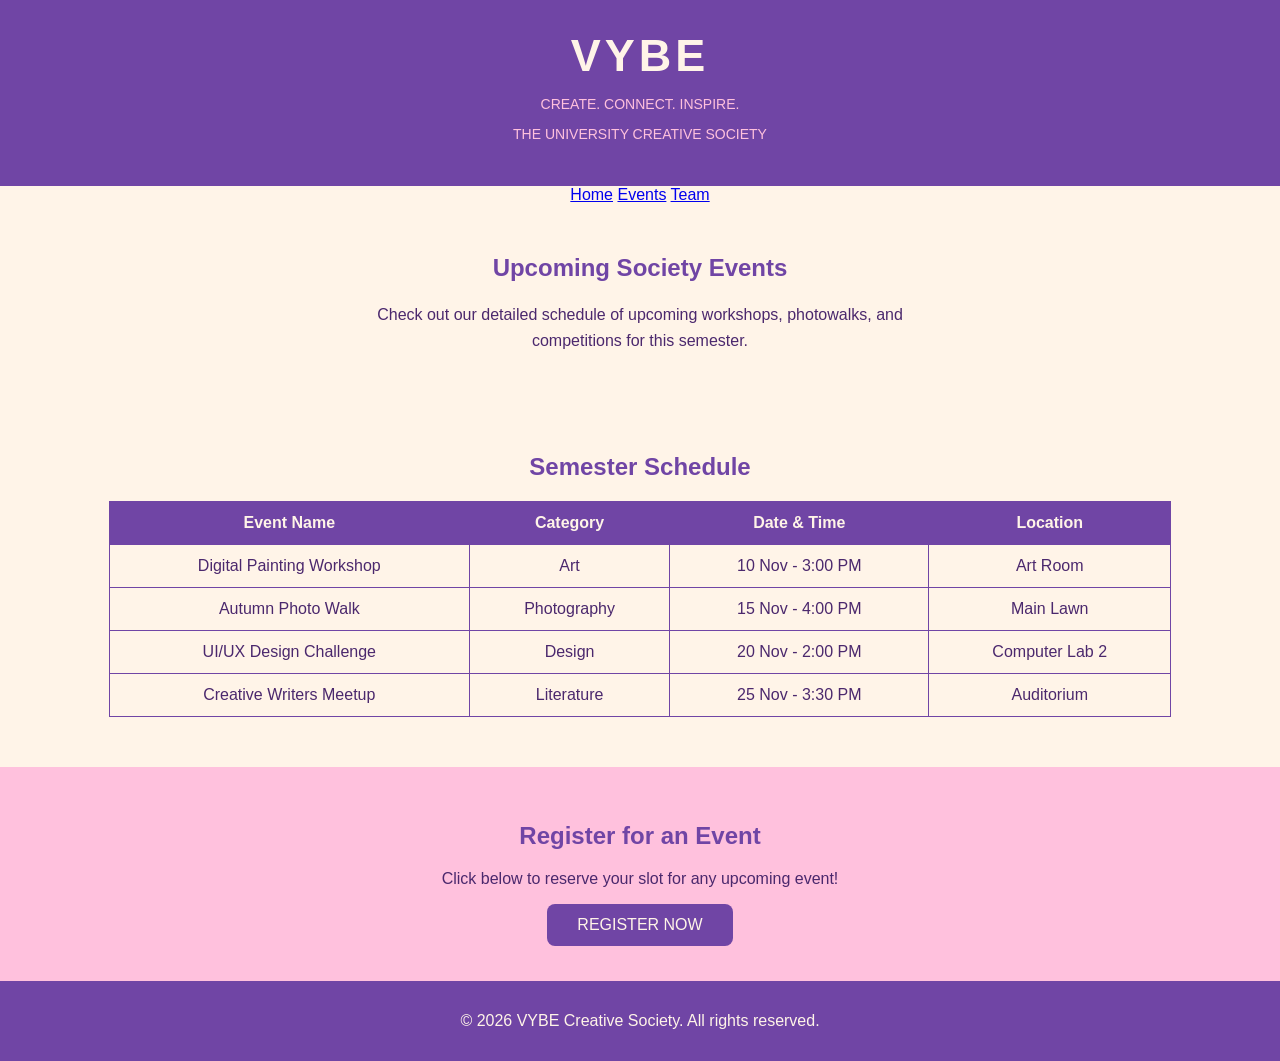
<file: events.html>
<!DOCTYPE html>
<html lang="en">

<head>
    <meta charset="UTF-8">
    <meta name="viewport" content="width=device-width, initial-scale=1.0">
    <title>Events - VYBE Creative Society</title>
    <link rel="stylesheet" href="style.css">
</head>

<body>

    <header>
        <h1>VYBE</h1>
        <p>CREATE. CONNECT. INSPIRE.</p>
        <p>THE UNIVERSITY CREATIVE SOCIETY</p>
    </header>

    <nav>
        <a href="index.html">Home</a>
        <a href="events.html">Events</a>
        <a href="team.html">Team</a>
    </nav>

    <section class="welcome">
        <h2>Upcoming Society Events</h2>
        <p>Check out our detailed schedule of upcoming workshops, photowalks, and competitions for this semester.</p>
    </section>

    <section class="events">
        <h2>Semester Schedule</h2>
        <table>
            <tr>
                <th>Event Name</th>
                <th>Category</th>
                <th>Date & Time</th>
                <th>Location</th>
            </tr>
            <tr>
                <td>Digital Painting Workshop</td>
                <td>Art</td>
                <td>10 Nov - 3:00 PM</td>
                <td>Art Room</td>
            </tr>
            <tr>
                <td>Autumn Photo Walk</td>
                <td>Photography</td>
                <td>15 Nov - 4:00 PM</td>
                <td>Main Lawn</td>
            </tr>
            <tr>
                <td>UI/UX Design Challenge</td>
                <td>Design</td>
                <td>20 Nov - 2:00 PM</td>
                <td>Computer Lab 2</td>
            </tr>
            <tr>
                <td>Creative Writers Meetup</td>
                <td>Literature</td>
                <td>25 Nov - 3:30 PM</td>
                <td>Auditorium</td>
            </tr>
        </table>
    </section>

    <section class="join">
        <h2>Register for an Event</h2>
        <p>Click below to reserve your slot for any upcoming event!</p>
        <button onclick="registerEvent()">REGISTER NOW</button>
    </section>

    <footer>
        <p>&copy; 2026 VYBE Creative Society. All rights reserved.</p>
    </footer>

    <script>
        function registerEvent() {
            window.alert("Registration confirmed! Check your student email for event details.");
            console.log("Event registration button clicked!");
        }
    </script>

</body>
</html>
</file>
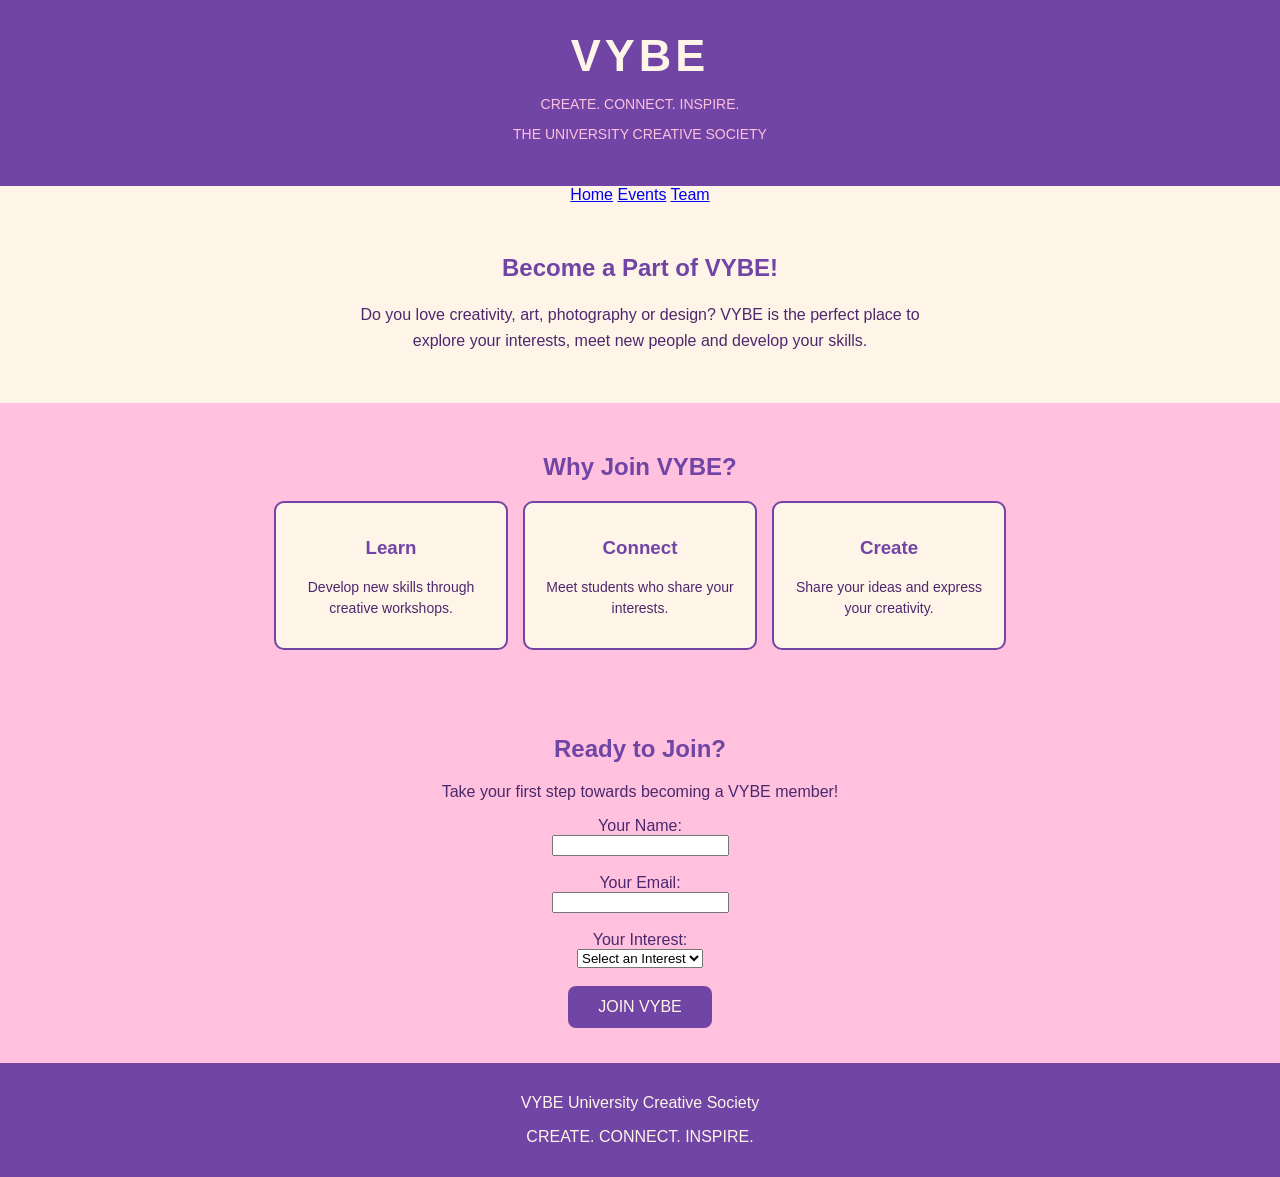
<file: join.html>
<!DOCTYPE html>
<html lang="en">
<head>
    <meta charset="UTF-8">
    <meta name="viewport" content="width=device-width, initial-scale=1.0">
    <title>VYBE - Join Us</title>
    <link rel="stylesheet" href="style.css">
</head>

<body>

    <header>
        <h1>VYBE</h1>
        <p>CREATE. CONNECT. INSPIRE.</p>
        <p>THE UNIVERSITY CREATIVE SOCIETY</p>
    </header>

    <nav>
  <a href="index.html">Home</a>
  <a href="events.html">Events</a>
  <a href="team.html">Team</a>
</nav>

    <section class="welcome">
        <h2>Become a Part of VYBE!</h2>

        <p>
            Do you love creativity, art, photography or design?
            VYBE is the perfect place to explore your interests,
            meet new people and develop your skills.
        </p>
    </section>

    <section class="activities">
        <h2>Why Join VYBE?</h2>

        <div class="cards">

            <div class="card">
                <h3>Learn</h3>
                <p>Develop new skills through creative workshops.</p>
            </div>

            <div class="card">
                <h3>Connect</h3>
                <p>Meet students who share your interests.</p>
            </div>

            <div class="card">
                <h3>Create</h3>
                <p>Share your ideas and express your creativity.</p>
            </div>

        </div>
    </section>

    <section class="join">
        <h2>Ready to Join?</h2>
        <p>Take your first step towards becoming a VYBE member!</p>

        <form onsubmit="joinSociety(event)">

            <label for="studentName">Your Name:</label>
            <br>
            <input type="text" id="studentName" required>
            <br><br>

            <label for="studentEmail">Your Email:</label>
            <br>
            <input type="email" id="studentEmail" required>
            <br><br>

            <label for="interest">Your Interest:</label>
            <br>
            <select id="interest" required>
                <option value="">Select an Interest</option>
                <option value="Art">Art</option>
                <option value="Photography">Photography</option>
                <option value="Design">Design</option>
                <option value="Other">Other</option>
            </select>
            <br><br>

            <button type="submit">JOIN VYBE</button>

        </form>
    </section>

    <footer>
        <p>VYBE University Creative Society</p>
        <p>CREATE. CONNECT. INSPIRE.</p>
    </footer>

    <script>
        function joinSociety(event) {
            event.preventDefault();

            let name = document.getElementById("studentName").value;

            window.alert("Welcome to VYBE, " + name + "!");

            console.log("A new student joined VYBE!");
        }
    </script>

</body>
</html>
</file>
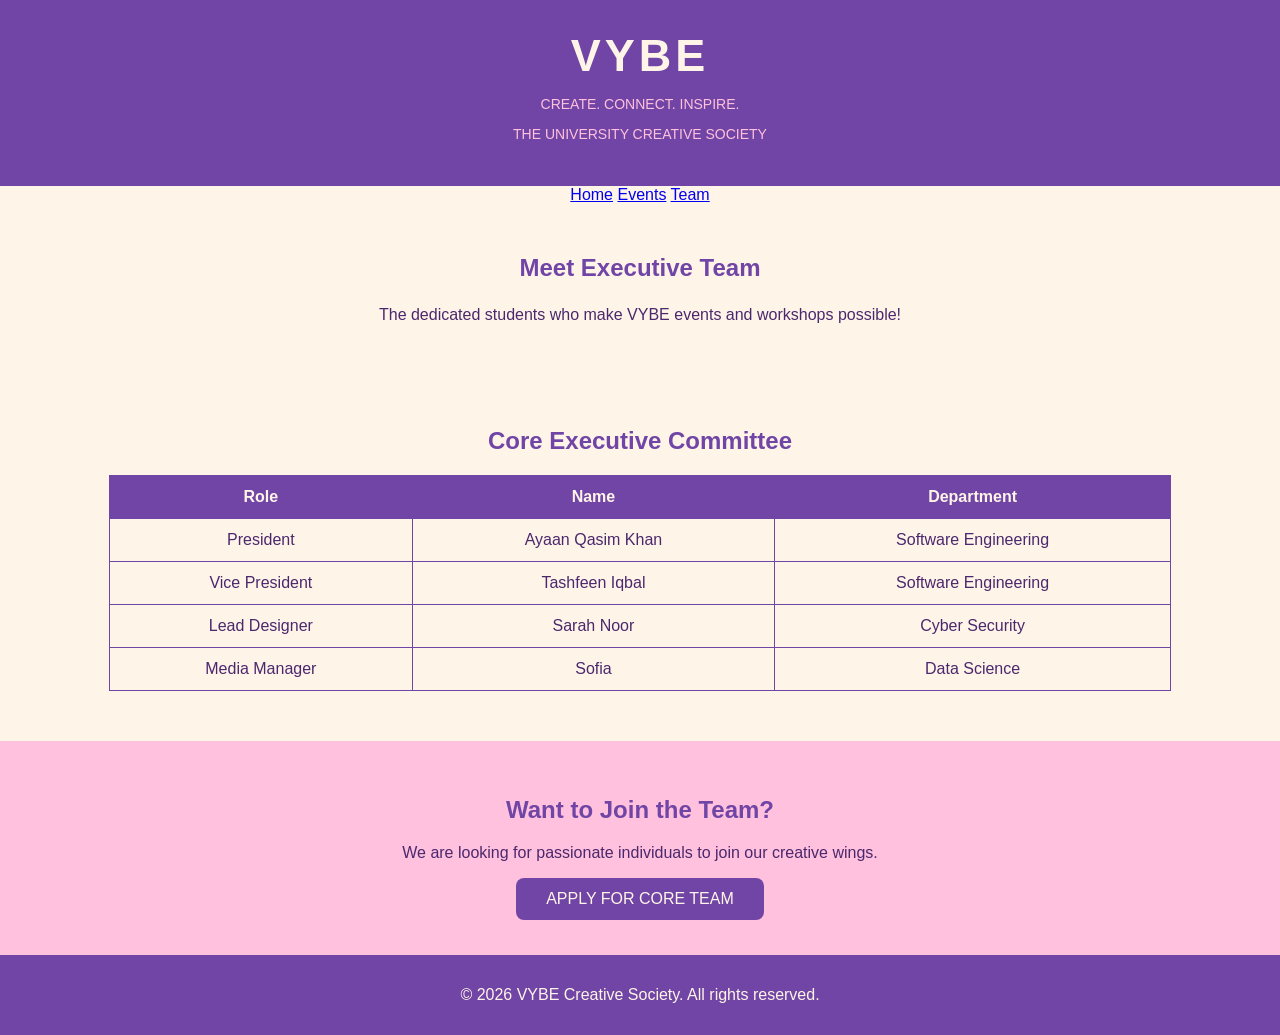
<file: team.html>
<!DOCTYPE html>
<html lang="en">

<head>
    <meta charset="UTF-8">
    <meta name="viewport" content="width=device-width, initial-scale=1.0">
    <title>Our Team - VYBE Creative Society</title>
    <link rel="stylesheet" href="style.css">
</head>

<body>

    <header>
        <h1>VYBE</h1>
        <p>CREATE. CONNECT. INSPIRE.</p>
        <p>THE UNIVERSITY CREATIVE SOCIETY</p>
    </header>

    <nav>
        <a href="index.html">Home</a>
        <a href="events.html">Events</a>
        <a href="team.html">Team</a>
    </nav>

    <section class="welcome">
        <h2>Meet Executive Team</h2>
        <p>The dedicated students who make VYBE events and workshops possible!</p>
    </section>

    <section class="events">
        <h2>Core Executive Committee</h2>
        <table>
            <tr>
                <th>Role</th>
                <th>Name</th>
                <th>Department</th>
            </tr>
            <tr>
                <td>President</td>
                <td>Ayaan Qasim Khan</td>
                <td>Software Engineering</td>
            </tr>
            <tr>
                <td>Vice President</td>
                <td>Tashfeen Iqbal</td>
                <td>Software Engineering</td>
            </tr>
            <tr>
                <td>Lead Designer</td>
                <td>Sarah Noor</td>
                <td>Cyber Security</td>
            </tr>
            <tr>
                <td>Media Manager</td>
                <td>Sofia </td>
                <td>Data Science</td>
            </tr>
        </table>
    </section>

    <section class="join">
        <h2>Want to Join the Team?</h2>
        <p>We are looking for passionate individuals to join our creative wings.</p>
        <button onclick="applyTeam()">APPLY FOR CORE TEAM</button>
    </section>

    <footer>
        <p>&copy; 2026 VYBE Creative Society. All rights reserved.</p>
    </footer>

    <script>
        function applyTeam() {
            window.alert("Recruitment application submitted successfully!");
            console.log("Team application button clicked!");
        }
    </script>

</body>
</html>
</file>
<file: style.css>
/* MY WEBSITE DESIGN */

body {
    background-color: #FFF4E8;
    color: #4B286D;
    font-family: Arial, sans-serif;
    margin: 0;
    text-align: center;
}

/* HEADER */

header {
    background-color: #7045A5;
    color: #FFF4E8;
    padding: 30px;
}

header h1 {
    font-size: 45px;
    margin: 0;
    letter-spacing: 4px;
}

header p {
    color: #FFC1DD;
    font-size: 14px;
}

/* WELCOME SECTION */

.welcome {
    padding: 30px 20px;
}

h2 {
    color: #7045A5;
}

.welcome img {
    width: 80%;
    max-width: 450px;
    height: 250px;
    object-fit: cover;
    border-radius: 10px;
}

.welcome p {
    max-width: 600px;
    margin: 20px auto;
    line-height: 1.6;
}

/* ACTIVITIES SECTION */

.activities {
    background-color: #FFC1DD;
    padding: 30px 20px;
}

.cards {
    display: flex;
    justify-content: center;
    flex-wrap: wrap;
    gap: 15px;
}

.card {
    background-color: #FFF4E8;
    padding: 15px;
    width: 200px;
    border: 2px solid #7045A5;
    border-radius: 10px;
}

.card h3 {
    color: #7045A5;
}

.card p {
    font-size: 14px;
    line-height: 1.5;
}

/* EVENTS SECTION */

.events {
    padding: 30px 15px;
}

table {
    width: 85%;
    margin: 20px auto;
    border-collapse: collapse;
    background-color: #FFF4E8;
}

th, td {
    border: 1px solid #7045A5;
    padding: 12px;
}

th {
    background-color: #7045A5;
    color: #FFF4E8;
}

td {
    color: #4B286D;
}

/* JOIN SECTION */

.join {
    background-color: #FFC1DD;
    padding: 35px 20px;
}

button {
    background-color: #7045A5;
    color: #FFF4E8;
    border: none;
    padding: 12px 30px;
    border-radius: 8px;
    font-size: 16px;
    cursor: pointer;
}

button:hover {
    background-color: #4B286D;
}

/* FOOTER */

footer {
    background-color: #7045A5;
    color: #FFF4E8;
    padding: 15px;
}

/* FOR SMALL SCREENS */

@media screen and (max-width: 600px) {

    .cards {
        flex-direction: column;
        align-items: center;
    }

    table {
        width: 100%;
    }

    th, td {
        padding: 8px;
        font-size: 13px;
    }

    .welcome img {
        width: 100%;
    }

}
</file>
